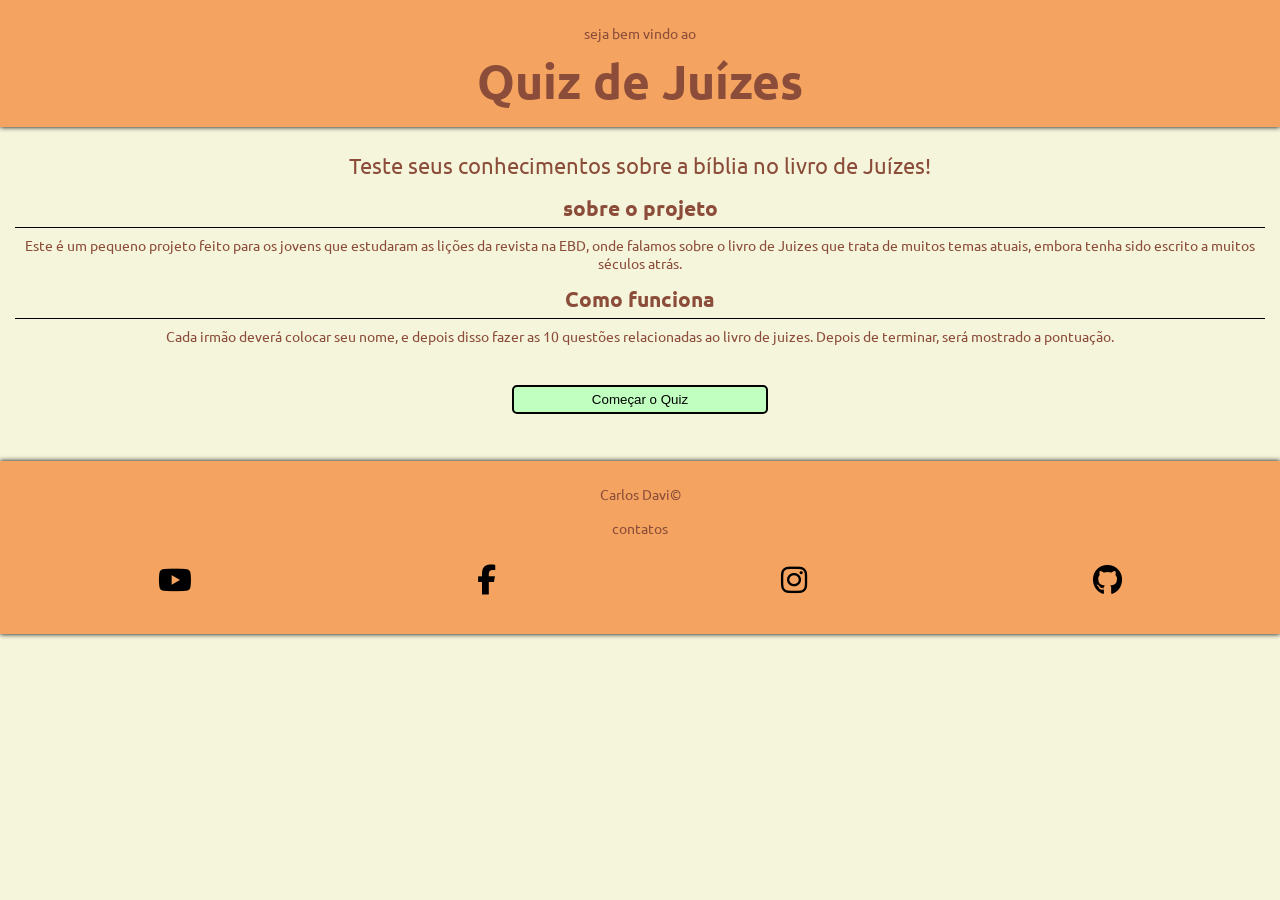
<file: index.html>
<!DOCTYPE html>

<html>
<head>
  <meta charset="UTF-8">
  <meta name="viewport" content="width=device-width, initial-scale=1.0">
  <link rel="stylesheet" href="https://cdnjs.cloudflare.com/ajax/libs/font-awesome/6.7.2/css/all.min.css">
  <link rel="stylesheet" href="Style.css">
  <title>Quiz de Juízes</title>
</head>
<body>
  <header>
    <p>seja bem vindo ao</p>
   <h1>Quiz de Juízes</h1>
  </header>
  <main>
  <p class="teste">Teste seus conhecimentos sobre a bíblia no livro de Juízes!</p>
  <h2>sobre o projeto</h2>
  <p>Este é um pequeno projeto feito para os jovens que estudaram as lições
    da revista na EBD, onde falamos sobre o livro de Juizes que trata de muitos
    temas atuais, embora tenha sido escrito a muitos séculos atrás.</p>
  <h2>Como funciona</h2>
  <p>Cada irmão deverá colocar seu nome, e depois disso fazer as 10 questões
    relacionadas ao livro de juizes. Depois de terminar, será mostrado a pontuação.</p>
    <a href="QuizComeca.html"><button>Começar o Quiz</button></a>
  </main>
  <footer>
    <p>Carlos Davi&copy</p>
    <p>contatos</p>
    <div class="icones">
     <a href="https://youtube.com/@codigolegal-r7h?si=7A5ikKUCgHdEFYQu" target="_blank"><i class="fa-brands fa-youtube"></i></a>
     <a href="https://www.facebook.com/share/19Hi4ejZG8/" target="_blank"><i class="fa-brands fa-facebook-f"></i></a>
     <a href="https://www.facebook.com/share/197uTj5jUC/" target="_blank"><i class="fa-brands fa-instagram"></i></a>
     <a href="https://github.com/hotcacho" target="_blank"><i class="fa-brands fa-github"></i></a>
    </div>
  </footer>
  </body>
</html>
</file>
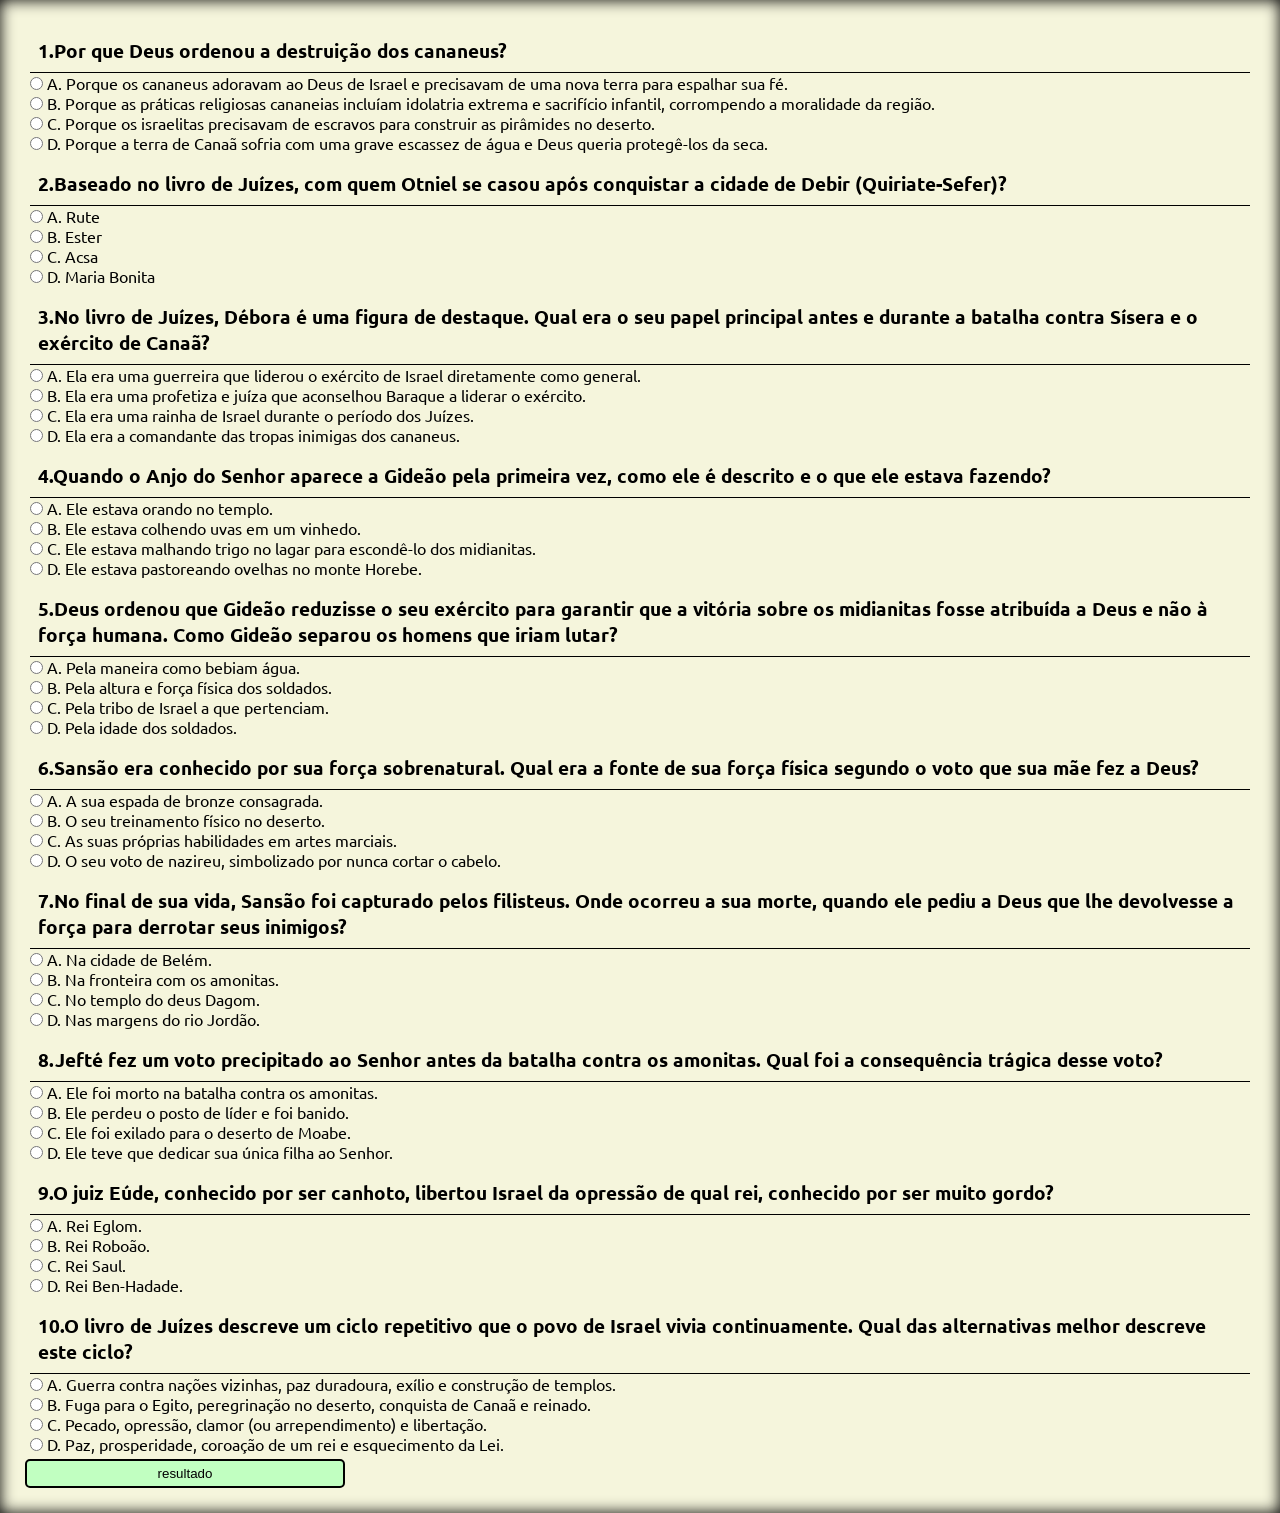
<file: QuizComeca.html>
<!DOCTYPE html>

<html>
<head>
  <meta charset="UTF-8">
  <meta name="viewport" content="width=device-width, initial-scale=1.0">
  <link rel="stylesheet" href="QuizComeca.css">
  <title>Quiz De juizes</title>
</head>
<body>
  <section>
  <h3>1.Por que Deus ordenou a destruição dos cananeus?</h3>
    <input type="radio" value="Porque os cananeus adoravam ao Deus de Israel e precisavam de uma nova terra para espalhar sua fé" id="p1a" name="pergunta1">
    <label for="p1a">A. Porque os cananeus adoravam ao Deus de Israel e precisavam de uma nova terra para espalhar sua fé.</label><br>
    <input type="radio" value="Porque as práticas religiosas cananeias incluíam idolatria extrema e sacrifício infantil, corrompendo a moralidade da região." id="p1b" name="pergunta1">
    <label for="p1b">B. Porque as práticas religiosas cananeias incluíam idolatria extrema e sacrifício infantil, corrompendo a moralidade da região.</label><br>
    <input type="radio" value="Porque os israelitas precisavam de escravos para construir as pirâmides no deserto." id="p1c" name="pergunta1">
    <label for="p1c">C. Porque os israelitas precisavam de escravos para construir as pirâmides no deserto.</label><br>
    <input type="radio" value="Porque a terra de Canaã sofria com uma grave escassez de água e Deus queria protegê-los da seca." id="p1d" name="pergunta1">
    <label for="p1d">D. Porque a terra de Canaã sofria com uma grave escassez de água e Deus queria protegê-los da seca.</label>
  </section>
  <section>
    <h3>2.Baseado no livro de Juízes, com quem Otniel se casou após conquistar a cidade de Debir (Quiriate-Sefer)?</h3>
    <input type="radio" value="Rute" id="p2a" name="pergunta2">
    <label for="p2a">A. Rute</label><br>
    <input type="radio" value="Ester" id="p2b" name="pergunta2">
    <label for="p2b">B. Ester</label><br>
    <input type="radio" value="Acsa" id="p2c" name="pergunta2">
    <label for="p2c">C. Acsa</label><br>
    <input type="radio" value="Maria Bonita" id="p2d" name="pergunta2">
    <label for="p2d">D. Maria Bonita</label><br>
  </section>
  <section>
    <h3>3.No livro de Juízes, Débora é uma figura de destaque. Qual era o seu papel principal antes e durante a batalha contra Sísera e o exército de Canaã?</h3>
    <input type="radio" value="A. Ela era uma guerreira que liderou o exército de Israel diretamente como general." id="p3a" name="pergunta3">
    <label for="p3a">A. Ela era uma guerreira que liderou o exército de Israel diretamente como general.</label><br>
    <input type="radio" value="B. Ela era uma profetiza e juíza que aconselhou Baraque a liderar o exército." id="p3b" name="pergunta3">
    <label for="p3b" >B. Ela era uma profetiza e juíza que aconselhou Baraque a liderar o exército.</label><br>
    <input type="radio" value="C. Ela era uma rainha de Israel durante o período dos Juízes." id="p3c" name="pergunta3">
    <label for="p3c">C. Ela era uma rainha de Israel durante o período dos Juízes.</label><br>
    <input type="radio" value="D. Ela era a comandante das tropas inimigas dos cananeus." id="p3d" name="pergunta3">
    <label for="p3d">D. Ela era a comandante das tropas inimigas dos cananeus.</label>
  </section>
  <section>
    <h3>4.Quando o Anjo do Senhor aparece a Gideão pela primeira vez, como ele é descrito e o que ele estava fazendo?</h3>
    <input type="radio" value="A. Ele estava orando no templo." id="p4a" name="pergunta4">
    <label for="p4a">A. Ele estava orando no templo.</label><br>
    <input type="radio" value="B. Ele estava colhendo uvas em um vinhedo." id="p4b" name="pergunta4">
    <label for="p4b">B. Ele estava colhendo uvas em um vinhedo.</label><br>
    <input type="radio" value="C. Ele estava malhando trigo no lagar para escondê-lo dos midianitas." id="p4c" name="pergunta4">
    <label for="p4c">C. Ele estava malhando trigo no lagar para escondê-lo dos midianitas.</label><br>
    <input type="radio" value="D. Ele estava pastoreando ovelhas no monte Horebe." id="p4d" name="pergunta4">
    <label for="p4d">D. Ele estava pastoreando ovelhas no monte Horebe.</label>
  </section>
  <section>
    <h3>5.Deus ordenou que Gideão reduzisse o seu exército para garantir que a vitória sobre os midianitas fosse atribuída a Deus e não à força humana. Como Gideão separou os homens que iriam lutar?</h3>
    <input type="radio" value="A. Pela maneira como bebiam água no rio levando a mão à boca." id="p5a" name="pergunta5">
    <label for="p5a">A. Pela maneira como bebiam água.</label><br>
    <input type="radio" value="B. Pela altura e força física dos soldados." id="p5b" name="pergunta5">
    <label for="p5b">B. Pela altura e força física dos soldados.</label><br>
    <input type="radio" value="C. Pela tribo de Israel a que pertenciam." id="p5c" name="pergunta5">
    <label for="p5c">C. Pela tribo de Israel a que pertenciam.</label><br>
    <input type="radio" value="D. Pela idade dos soldados." id="p5d" name="pergunta5">
    <label for="p5d">D. Pela idade dos soldados.</label>
  </section>
  <section>
    <h3>6.Sansão era conhecido por sua força sobrenatural. Qual era a fonte de sua força física segundo o voto que sua mãe fez a Deus?</h3>
    <input type="radio" value="A. A sua espada de bronze consagrada." id="p6a" name="pergunta6">
    <label for="p6a">A. A sua espada de bronze consagrada.</label><br>
    <input type="radio" value="B. O seu treinamento físico no deserto." id="p6b" name="pergunta6">
    <label for="p6b">B. O seu treinamento físico no deserto.</label><br>
    <input type="radio" value="C. As suas próprias habilidades em artes marciais." id="p6c" name="pergunta6">
    <label for="p6c">C. As suas próprias habilidades em artes marciais.</label><br>
    <input type="radio" value="D. O seu voto de nazireu, simbolizado por nunca cortar o cabelo." id="p6d" name="pergunta6">
    <label for="p6d">D. O seu voto de nazireu, simbolizado por nunca cortar o cabelo.</label>
  </section>
  <section>
    <h3>7.No final de sua vida, Sansão foi capturado pelos filisteus. Onde ocorreu a sua morte, quando ele pediu a Deus que lhe devolvesse a força para derrotar seus inimigos?</h3>
    <input type="radio" value="A. Na cidade de Belém." id="p7a" name="pergunta7">
    <label for="p7a">A. Na cidade de Belém.</label><br>
    <input type="radio" value="B. Na fronteira com os amonitas." id="p7b" name="pergunta7">
    <label for="p7b">B. Na fronteira com os amonitas.</label><br>
    <input type="radio" value="C. No templo do deus Dagom em Gaza." id="p7c" name="pergunta7">
    <label for="p7c">C. No templo do deus Dagom.</label><br>
    <input type="radio" value="D. Nas margens do rio Jordão." id="p7d" name="pergunta7">
    <label for="p7d">D. Nas margens do rio Jordão.</label>
  </section>
  <section>
    <h3>8.Jefté fez um voto precipitado ao Senhor antes da batalha contra os amonitas. Qual foi a consequência trágica desse voto?</h3>
    <input type="radio" value="A. Ele foi morto na batalha contra os amonitas." id="p8a" name="pergunta8">
    <label for="p8a">A. Ele foi morto na batalha contra os amonitas.</label><br>
    <input type="radio" value="B. Ele perdeu o posto de líder e foi banido." id="p8b" name="pergunta8">
    <label for="p8b">B. Ele perdeu o posto de líder e foi banido.</label><br>
    <input type="radio" value="C. Ele foi exilado para o deserto de Moabe." id="p8c" name="pergunta8">
    <label for="p8c">C. Ele foi exilado para o deserto de Moabe.</label><br>
    <input type="radio" value="D. Ele teve que dedicar sua única filha ao Senhor." id="p8d" name="pergunta8">
    <label for="p8d">D. Ele teve que dedicar sua única filha ao Senhor.</label><br>
  </section>
  <section>
    <h3>9.O juiz Eúde, conhecido por ser canhoto, libertou Israel da opressão de qual rei, conhecido por ser muito gordo?</h3>
    <input type="radio" value="A. Rei Eglom." id="p9a" name="pergunta9">
    <label for="p9a">A. Rei Eglom.</label><br>
    <input type="radio" value="B. Rei Roboão." id="p9b" name="pergunta9">
    <label for="p9b">B. Rei Roboão.</label><br>
    <input type="radio" value="C. Rei Saul." id="p9c" name="pergunta9">
    <label for="p9c">C. Rei Saul.</label><br>
    <input type="radio" value="D. Rei Ben-Hadade." id="p9d" name="pergunta9">
    <label for="p9d">D. Rei Ben-Hadade.</label>
  </section>
  <section>
    <h3>10.O livro de Juízes descreve um ciclo repetitivo que o povo de Israel vivia continuamente. Qual das alternativas melhor descreve este ciclo?</h3>
    <input type="radio" value="A. Guerra contra nações vizinhas, paz duradoura, exílio e construção de templos." id="p10a" name="pergunta10">
    <label for="p10a">A. Guerra contra nações vizinhas, paz duradoura, exílio e construção de templos.</label><br>
    <input type="radio" value="B. Fuga para o Egito, peregrinação no deserto, conquista de Canaã e reinado." id="p10b" name="pergunta10">
    <label for="p10b">B. Fuga para o Egito, peregrinação no deserto, conquista de Canaã e reinado.</label><br>
    <input type="radio" value="C. Pecado, opressão, clamor (ou arrependimento) e libertação." id="p10c" name="pergunta10">
    <label for="p10c">C. Pecado, opressão, clamor (ou arrependimento) e libertação.</label><br>
    <input type="radio" value="D. Paz, prosperidade, coroação de um rei e esquecimento da Lei." id="p10d" name="pergunta10">
    <label for="p10d">D. Paz, prosperidade, coroação de um rei e esquecimento da Lei.</label>
  </section>
  <button onClick="gerarResultado()">resultado</button>
  </body>
<script src="Script.js"></script>
</html>
</file>
<file: Style.css>
@import url('https://fonts.googleapis.com/css2?family=Archivo+Black&family=Arimo:ital,wght@0,400..700;1,400..700&family=Montserrat:ital,wght@0,100..900;1,100..900&family=New+Rocker&family=Playfair+Display:ital,wght@0,400..900;1,400..900&family=Roboto:ital,wght@0,100..900;1,100..900&family=Ubuntu:ital,wght@0,300;0,400;0,500;0,700;1,300;1,400;1,500;1,700&display=swap');

*{
  margin: 0;
  padding: 0;
  box-sizing: border-box;
}

body{
  background: #F5F5DC;
  font-family: "Ubuntu", sans-serif;
  font-size: 14px;
  color: #8B4C39;
}

header{
  background: #F4A460;
  text-align: center;
  padding: 1rem;
  box-shadow: 0 0 5px black;
}

h1{
  font-size: 3rem;
  transform: scale(1);
  transition: 2s;
}

.teste{
  font-size: 22px;
  padding: 10px;
}

main{
  padding: 15px;
}

p{
  padding: 8px;
  text-align: center;
}

h2{
  text-align: center;
  padding: 5px;
  border-bottom-style: solid;
  border-bottom-width: 1px;
  border-bottom-color: black;
}

button{
  padding: 5px;
  width: 16rem;
  border: 2px solid black;
  background: #C1FFC1;
  border-radius: 5px;
  box-shadow: none;
}

button:hover{
  transform: scale(1.1);
  transition-duration: 0.5s;
  box-shadow: 0 0 8px black;
}

main > a {
  display: block;
  text-align: center;
  text-decoration: none;
  padding: 2rem;
}

footer{
  background: #F4A460;
  padding: 1rem;
  box-shadow: 0 0 5px 0 black;
}

.icones{
  display: flex;
  justify-content: space-around;
  align-items: center;
  gap: 0.1px;
  margin: 20px auto;
  font-size: 25px;
}

a i:hover{
  transform: scale(1.5);
  transition-duration: 0.5s;
}

i{
  color: black;
  font-size: 30px
}
</file>
<file: QuizComeca.css>
@import url('https://fonts.googleapis.com/css2?family=Archivo+Black&family=Arimo:ital,wght@0,400..700;1,400..700&family=Montserrat:ital,wght@0,100..900;1,100..900&family=New+Rocker&family=Playfair+Display:ital,wght@0,400..900;1,400..900&family=Roboto:ital,wght@0,100..900;1,100..900&family=Ubuntu:ital,wght@0,300;0,400;0,500;0,700;1,300;1,400;1,500;1,700&display=swap');

*{
  margin: 0;
  padding: 0;
  box-sizing: border-box;
}

body{
  background: #F5F5DC;
  font-family: "Ubuntu", sans-serif;
  padding: 25px;
  box-shadow: inset 0 0 15px;
}

h3{
  padding: 8px;
  border-bottom-style: solid;
  border-bottom-width: 1px;
  border-bottom-color: black;
}

main > a {
  display: block;
  text-align: center;
  text-decoration: none;
  padding: 2rem;
}

input[type="radio"]{
  padding: 8px;
  accent-color: #F4A460;
}

section{
  padding: 5px;
}

button{
  padding: 5px;
  width: 20rem;
  border: 2px solid black;
  background: #C1FFC1;
  border-radius: 5px;
  box-shadow: none;
}

button:hover{
  transform: scale(1.1);
  transition-duration: 0.5s;
  box-shadow: 0 0 8px black;
}
</file>
